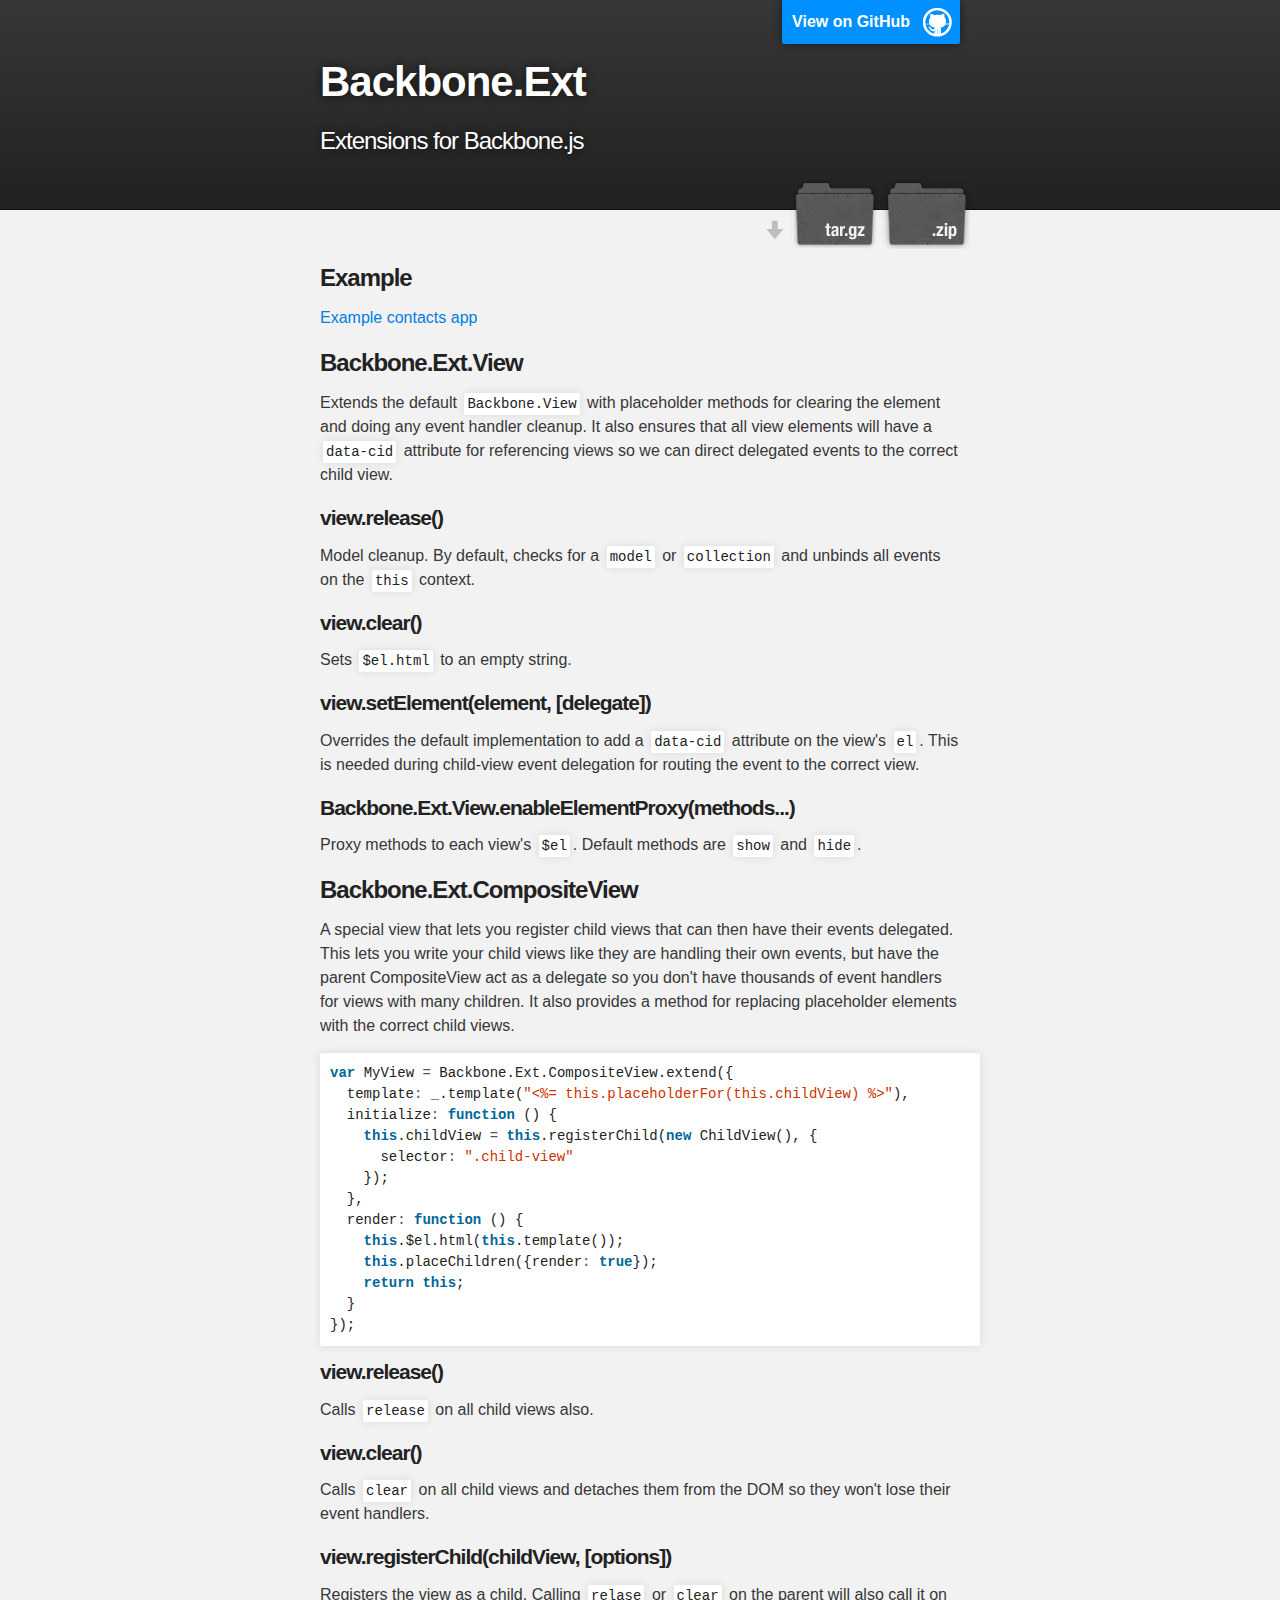
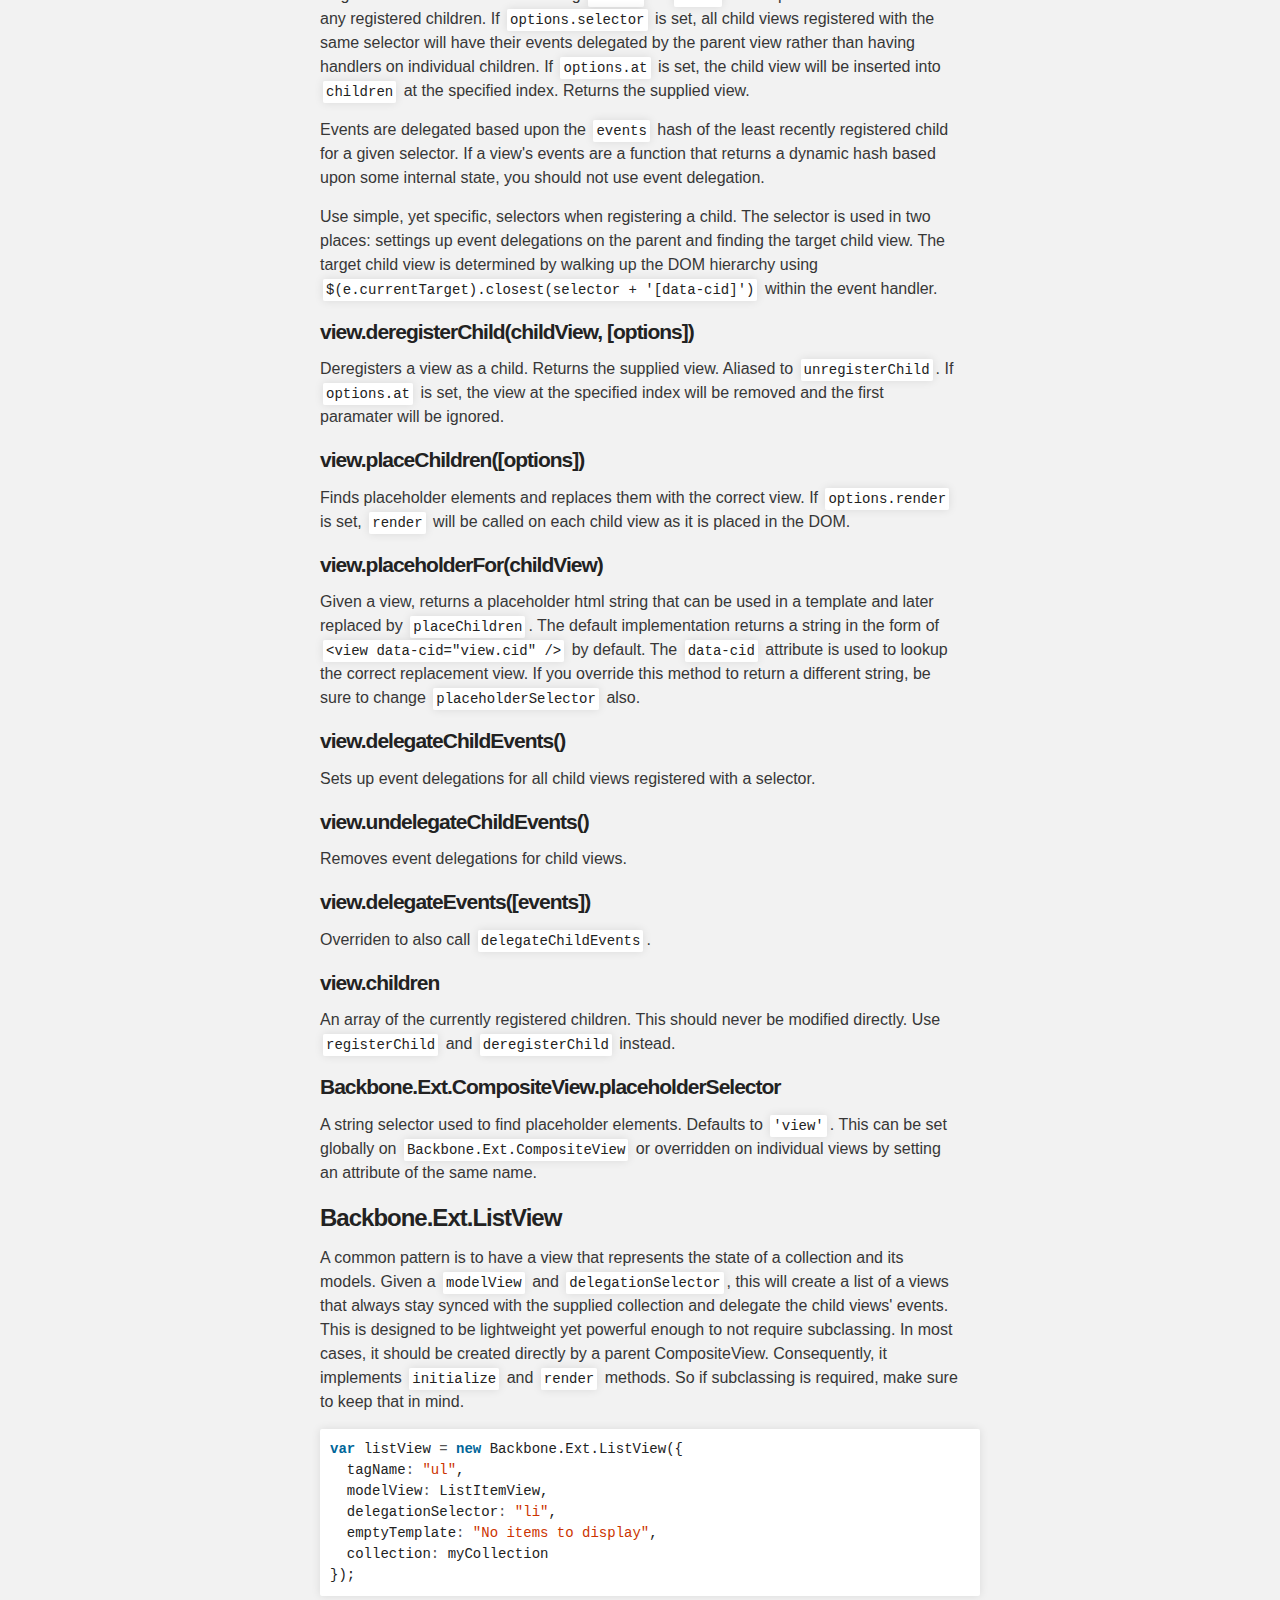
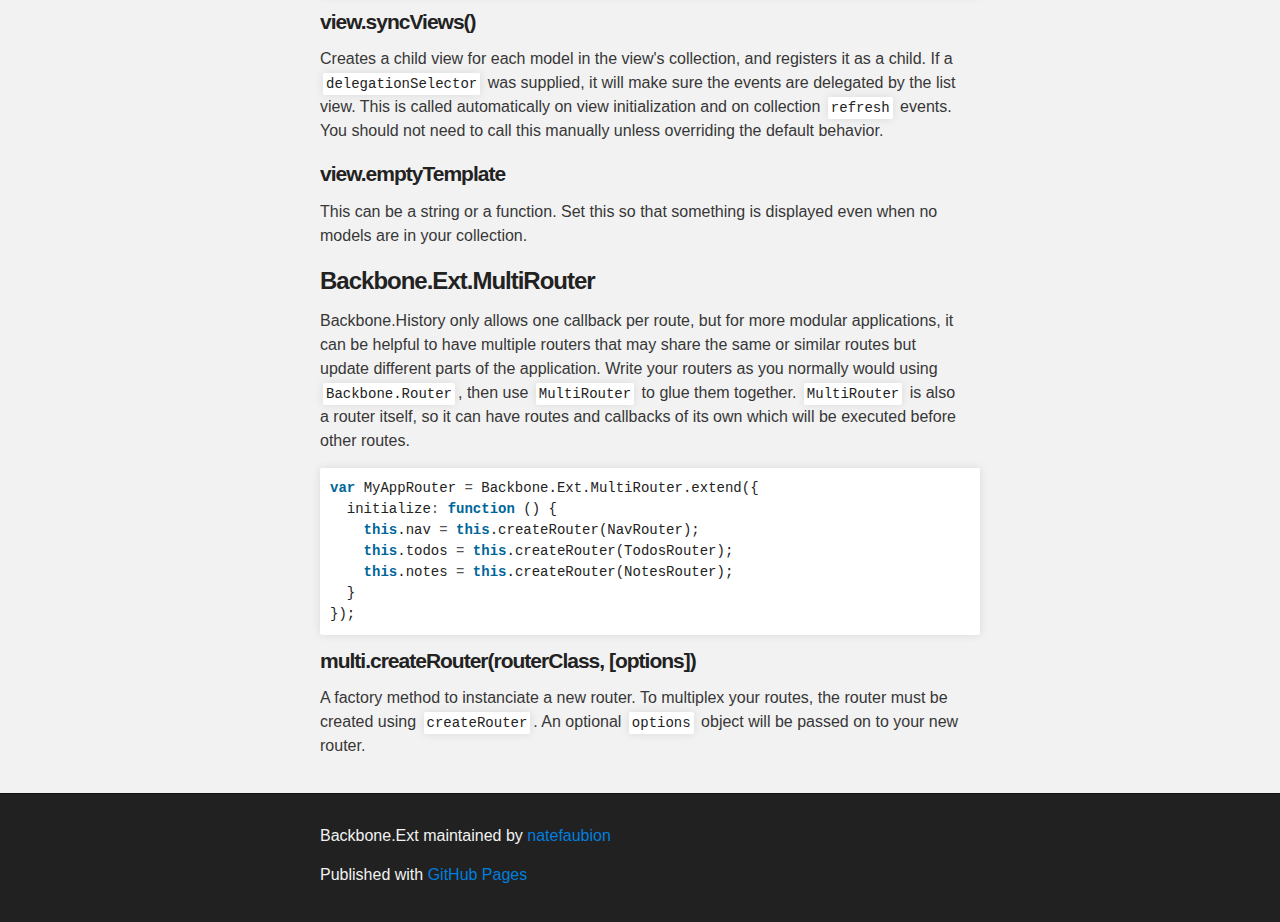
<file: index.html>
<!DOCTYPE html>
<html>

  <head>
    <meta charset='utf-8' />
    <meta http-equiv="X-UA-Compatible" content="chrome=1" />
    <meta name="description" content="Backbone.Ext : Extensions for Backbone.js" />

    <link rel="stylesheet" type="text/css" media="screen" href="stylesheets/stylesheet.css">

    <title>Backbone.Ext</title>
  </head>

  <body>

    <!-- HEADER -->
    <div id="header_wrap" class="outer">
        <header class="inner">
          <a id="forkme_banner" href="https://github.com/natefaubion/backbone.ext">View on GitHub</a>

          <h1 id="project_title">Backbone.Ext</h1>
          <h2 id="project_tagline">Extensions for Backbone.js</h2>

            <section id="downloads">
              <a class="zip_download_link" href="https://github.com/natefaubion/backbone.ext/zipball/master">Download this project as a .zip file</a>
              <a class="tar_download_link" href="https://github.com/natefaubion/backbone.ext/tarball/master">Download this project as a tar.gz file</a>
            </section>
        </header>
    </div>

    <!-- MAIN CONTENT -->
    <div id="main_content_wrap" class="outer">
      <section id="main_content" class="inner">

<h3>Example</h3>

<p><a href="http://natefaubion.github.com/backbone.ext/example/">Example contacts app</a></p>

<h3>Backbone.Ext.View</h3>

<p>Extends the default <code>Backbone.View</code> with placeholder methods for clearing the
element and doing any event handler cleanup. It also ensures that all view
elements will have a <code>data-cid</code> attribute for referencing views so we can
direct delegated events to the correct child view.</p>

<h4>view.release()</h4>

<p>Model cleanup. By default, checks for a <code>model</code> or <code>collection</code> and unbinds all
events on the <code>this</code> context.</p>

<h4>view.clear()</h4>

<p>Sets <code>$el.html</code> to an empty string.</p>

<h4>view.setElement(element, [delegate])</h4>

<p>Overrides the default implementation to add a <code>data-cid</code> attribute on the
view's <code>el</code>. This is needed during child-view event delegation for routing the
event to the correct view.</p>

<h4>Backbone.Ext.View.enableElementProxy(methods...)</h4>

<p>Proxy methods to each view's <code>$el</code>. Default methods are <code>show</code> and <code>hide</code>.</p>

<h3>Backbone.Ext.CompositeView</h3>

<p>A special view that lets you register child views that can then have their
events delegated. This lets you write your child views like they are handling
their own events, but have the parent CompositeView act as a delegate so you
don't have thousands of event handlers for views with many children. It also
provides a method for replacing placeholder elements with the correct child
views.</p>

<div class="highlight"><pre><span class="kd">var</span> <span class="nx">MyView</span> <span class="o">=</span> <span class="nx">Backbone</span><span class="p">.</span><span class="nx">Ext</span><span class="p">.</span><span class="nx">CompositeView</span><span class="p">.</span><span class="nx">extend</span><span class="p">({</span>
  <span class="nx">template</span><span class="o">:</span> <span class="nx">_</span><span class="p">.</span><span class="nx">template</span><span class="p">(</span><span class="s2">"&lt;%= this.placeholderFor(this.childView) %&gt;"</span><span class="p">),</span>
  <span class="nx">initialize</span><span class="o">:</span> <span class="kd">function</span> <span class="p">()</span> <span class="p">{</span>
    <span class="k">this</span><span class="p">.</span><span class="nx">childView</span> <span class="o">=</span> <span class="k">this</span><span class="p">.</span><span class="nx">registerChild</span><span class="p">(</span><span class="k">new</span> <span class="nx">ChildView</span><span class="p">(),</span> <span class="p">{</span>
      <span class="nx">selector</span><span class="o">:</span> <span class="s2">".child-view"</span>
    <span class="p">});</span>
  <span class="p">},</span>
  <span class="nx">render</span><span class="o">:</span> <span class="kd">function</span> <span class="p">()</span> <span class="p">{</span>
    <span class="k">this</span><span class="p">.</span><span class="nx">$el</span><span class="p">.</span><span class="nx">html</span><span class="p">(</span><span class="k">this</span><span class="p">.</span><span class="nx">template</span><span class="p">());</span>
    <span class="k">this</span><span class="p">.</span><span class="nx">placeChildren</span><span class="p">({</span><span class="nx">render</span><span class="o">:</span> <span class="kc">true</span><span class="p">});</span>
    <span class="k">return</span> <span class="k">this</span><span class="p">;</span>
  <span class="p">}</span>
<span class="p">});</span>
</pre></div>

<h4>view.release()</h4>

<p>Calls <code>release</code> on all child views also.</p>

<h4>view.clear()</h4>

<p>Calls <code>clear</code> on all child views and detaches them from the DOM so they won't
lose their event handlers.</p>

<h4>view.registerChild(childView, [options])</h4>

<p>Registers the view as a child. Calling <code>relase</code> or <code>clear</code> on the parent will
also call it on any registered children. If <code>options.selector</code> is set, all
child views registered with the same selector will have their events delegated
by the parent view rather than having handlers on individual children. If
<code>options.at</code> is set, the child view will be inserted into <code>children</code> at the
specified index. Returns the supplied view.</p>

<p>Events are delegated based upon the <code>events</code> hash of the least recently
registered child for a given selector. If a view's events are a function that
returns a dynamic hash based upon some internal state, you should not use event
delegation.</p>

<p>Use simple, yet specific, selectors when registering a child. The selector is
used in two places: settings up event delegations on the parent and finding the
target child view. The target child view is determined by walking up the DOM
hierarchy using <code>$(e.currentTarget).closest(selector + '[data-cid]')</code> within
the event handler.</p>

<h4>view.deregisterChild(childView, [options])</h4>

<p>Deregisters a view as a child. Returns the supplied view. Aliased to
<code>unregisterChild</code>. If <code>options.at</code> is set, the view at the specified index will
be removed and the first paramater will be ignored.</p>

<h4>view.placeChildren([options])</h4>

<p>Finds placeholder elements and replaces them with the correct view. If 
<code>options.render</code> is set, <code>render</code> will be called on each child view as it is 
placed in the DOM.</p>

<h4>view.placeholderFor(childView)</h4>

<p>Given a view, returns a placeholder html string that can be used in a template
and later replaced by <code>placeChildren</code>. The default implementation returns
a string in the form of <code>&lt;view data-cid="view.cid" /&gt;</code> by default. The
<code>data-cid</code> attribute is used to lookup the correct replacement view. If you
override this method to return a different string, be sure to change
<code>placeholderSelector</code> also.</p>

<h4>view.delegateChildEvents()</h4>

<p>Sets up event delegations for all child views registered with a selector.</p>

<h4>view.undelegateChildEvents()</h4>

<p>Removes event delegations for child views.</p>

<h4>view.delegateEvents([events])</h4>

<p>Overriden to also call <code>delegateChildEvents</code>.</p>

<h4>view.children</h4>

<p>An array of the currently registered children. This should never be modified
directly. Use <code>registerChild</code> and <code>deregisterChild</code> instead.</p>

<h4>Backbone.Ext.CompositeView.placeholderSelector</h4>

<p>A string selector used to find placeholder elements. Defaults to <code>'view'</code>. This
can be set globally on <code>Backbone.Ext.CompositeView</code> or overridden on individual
views by setting an attribute of the same name.</p>

<h3>Backbone.Ext.ListView</h3>

<p>A common pattern is to have a view that represents the state of a collection
and its models. Given a <code>modelView</code> and <code>delegationSelector</code>, this will create
a list of a views that always stay synced with the supplied collection and
delegate the child views' events. This is designed to be lightweight yet
powerful enough to not require subclassing. In most cases, it should be created
directly by a parent CompositeView.  Consequently, it implements <code>initialize</code>
and <code>render</code> methods. So if subclassing is required, make sure to keep that in
mind.</p>

<div class="highlight"><pre><span class="kd">var</span> <span class="nx">listView</span> <span class="o">=</span> <span class="k">new</span> <span class="nx">Backbone</span><span class="p">.</span><span class="nx">Ext</span><span class="p">.</span><span class="nx">ListView</span><span class="p">({</span>
  <span class="nx">tagName</span><span class="o">:</span> <span class="s2">"ul"</span><span class="p">,</span>
  <span class="nx">modelView</span><span class="o">:</span> <span class="nx">ListItemView</span><span class="p">,</span>
  <span class="nx">delegationSelector</span><span class="o">:</span> <span class="s2">"li"</span><span class="p">,</span>
  <span class="nx">emptyTemplate</span><span class="o">:</span> <span class="s2">"No items to display"</span><span class="p">,</span>
  <span class="nx">collection</span><span class="o">:</span> <span class="nx">myCollection</span>
<span class="p">});</span>
</pre></div>

<h4>view.syncViews()</h4>

<p>Creates a child view for each model in the view's collection, and registers it
as a child. If a <code>delegationSelector</code> was supplied, it will make sure the
events are delegated by the list view. This is called automatically on view
initialization and on collection <code>refresh</code> events. You should not need to call
this manually unless overriding the default behavior.</p>

<h4>view.emptyTemplate</h4>

<p>This can be a string or a function. Set this so that something is displayed
even when no models are in your collection.</p>

<h3>Backbone.Ext.MultiRouter</h3>

<p>Backbone.History only allows one callback per route, but for more modular
applications, it can be helpful to have multiple routers that may share the
same or similar routes but update different parts of the application. Write
your routers as you normally would using <code>Backbone.Router</code>, then use
<code>MultiRouter</code> to glue them together. <code>MultiRouter</code> is also a router itself, so
it can have routes and callbacks of its own which will be executed before other
routes.</p>

<div class="highlight"><pre><span class="kd">var</span> <span class="nx">MyAppRouter</span> <span class="o">=</span> <span class="nx">Backbone</span><span class="p">.</span><span class="nx">Ext</span><span class="p">.</span><span class="nx">MultiRouter</span><span class="p">.</span><span class="nx">extend</span><span class="p">({</span>
  <span class="nx">initialize</span><span class="o">:</span> <span class="kd">function</span> <span class="p">()</span> <span class="p">{</span>
    <span class="k">this</span><span class="p">.</span><span class="nx">nav</span> <span class="o">=</span> <span class="k">this</span><span class="p">.</span><span class="nx">createRouter</span><span class="p">(</span><span class="nx">NavRouter</span><span class="p">);</span>
    <span class="k">this</span><span class="p">.</span><span class="nx">todos</span> <span class="o">=</span> <span class="k">this</span><span class="p">.</span><span class="nx">createRouter</span><span class="p">(</span><span class="nx">TodosRouter</span><span class="p">);</span>
    <span class="k">this</span><span class="p">.</span><span class="nx">notes</span> <span class="o">=</span> <span class="k">this</span><span class="p">.</span><span class="nx">createRouter</span><span class="p">(</span><span class="nx">NotesRouter</span><span class="p">);</span>
  <span class="p">}</span>
<span class="p">});</span>
</pre></div>

<h4>multi.createRouter(routerClass, [options])</h4>

<p>A factory method to instanciate a new router. To multiplex your routes, the
router must be created using <code>createRouter</code>. An optional <code>options</code> object will
be passed on to your new router.</p>
      </section>
    </div>

    <!-- FOOTER  -->
    <div id="footer_wrap" class="outer">
      <footer class="inner">
        <p class="copyright">Backbone.Ext maintained by <a href="https://github.com/natefaubion">natefaubion</a></p>
        <p>Published with <a href="http://pages.github.com">GitHub Pages</a></p>
      </footer>
    </div>

    

  </body>
</html>
</file>
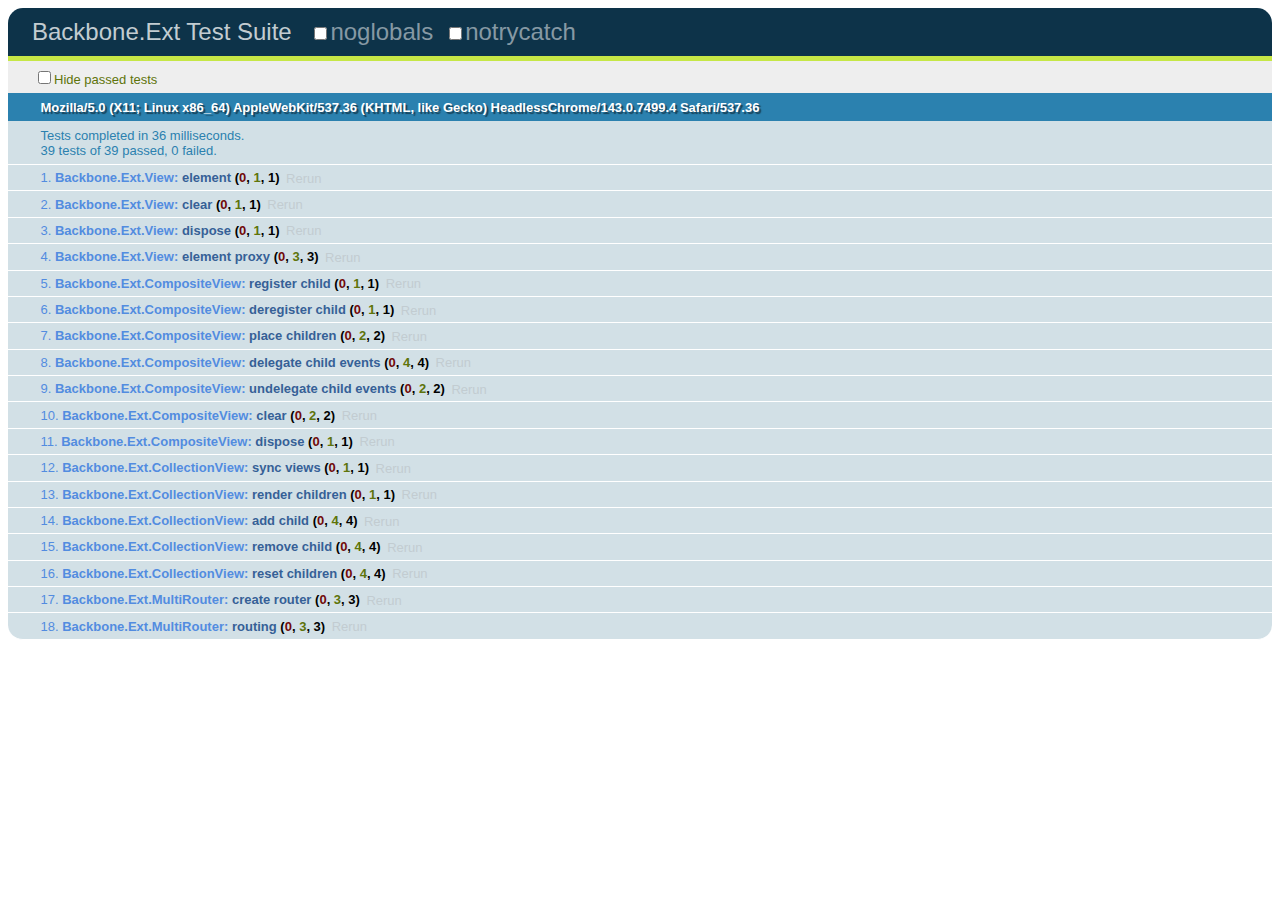
<file: test/test.html>
<!DOCTYPE HTML>
<title>Backbone.Ext Test Suite</title>
<link rel="stylesheet" href="../vendor/qunit.css" type="text/css">

<script src="../vendor/jquery.js"></script>
<script src="../vendor/qunit.js"></script>
<script src="../vendor/underscore.js"></script>
<script src="../vendor/backbone.js"></script>
<script src="../backbone.ext.js"></script>

<script src="view.js"></script>
<script src="compositeview.js"></script>
<script src="collectionview.js"></script>
<script src="multirouter.js"></script>

<div id="qunit"></div>
</file>
<file: stylesheets/stylesheet.css>
/*******************************************************************************
Slate Theme for Github Pages
by Jason Costello, @jsncostello
*******************************************************************************/

@import url(pygment_trac.css);

/*******************************************************************************
MeyerWeb Reset
*******************************************************************************/

html, body, div, span, applet, object, iframe,
h1, h2, h3, h4, h5, h6, p, blockquote, pre,
a, abbr, acronym, address, big, cite, code,
del, dfn, em, img, ins, kbd, q, s, samp,
small, strike, strong, sub, sup, tt, var,
b, u, i, center,
dl, dt, dd, ol, ul, li,
fieldset, form, label, legend,
table, caption, tbody, tfoot, thead, tr, th, td,
article, aside, canvas, details, embed,
figure, figcaption, footer, header, hgroup,
menu, nav, output, ruby, section, summary,
time, mark, audio, video {
  margin: 0;
  padding: 0;
  border: 0;
  font: inherit;
  vertical-align: baseline;
}

/* HTML5 display-role reset for older browsers */
article, aside, details, figcaption, figure,
footer, header, hgroup, menu, nav, section {
  display: block;
}

ol, ul {
  list-style: none;
}

blockquote, q {
}

table {
  border-collapse: collapse;
  border-spacing: 0;
}

a:focus {
  outline: none;
}

/*******************************************************************************
Theme Styles
*******************************************************************************/

body {
  box-sizing: border-box;
  color:#373737;
  background: #212121;
  font-size: 16px;
  font-family: 'Myriad Pro', Calibri, Helvetica, Arial, sans-serif;
  line-height: 1.5;
  -webkit-font-smoothing: antialiased;
}

h1, h2, h3, h4, h5, h6 {
  margin: 10px 0;
  font-weight: 700;
  color:#222222;
  font-family: 'Lucida Grande', 'Calibri', Helvetica, Arial, sans-serif;
  letter-spacing: -1px;
}

h1 {
  font-size: 36px;
  font-weight: 700;
}

h2 {
  padding-bottom: 10px;
  font-size: 32px;
  background: url('../images/bg_hr.png') repeat-x bottom;
}

h3 {
  font-size: 24px;
}

h4 {
  font-size: 21px;
}

h5 {
  font-size: 18px;
}

h6 {
  font-size: 16px;
}

p {
  margin: 10px 0 15px 0;
}

footer p {
  color: #f2f2f2;
}

a {
  text-decoration: none;
  color: #007edf;
  text-shadow: none;

  transition: color 0.5s ease;
  transition: text-shadow 0.5s ease;
  -webkit-transition: color 0.5s ease;
  -webkit-transition: text-shadow 0.5s ease;
  -moz-transition: color 0.5s ease;
  -moz-transition: text-shadow 0.5s ease;
  -o-transition: color 0.5s ease;
  -o-transition: text-shadow 0.5s ease;
  -ms-transition: color 0.5s ease;
  -ms-transition: text-shadow 0.5s ease;
}

#main_content a:hover {
  color: #0069ba;
  text-shadow: #0090ff 0px 0px 2px;
}

footer a:hover {
  color: #43adff;
  text-shadow: #0090ff 0px 0px 2px;
}

em {
  font-style: italic;
}

strong {
  font-weight: bold;
}

img {
  position: relative;
  margin: 0 auto;
  max-width: 739px;
  padding: 5px;
  margin: 10px 0 10px 0;
  border: 1px solid #ebebeb;

  box-shadow: 0 0 5px #ebebeb;
  -webkit-box-shadow: 0 0 5px #ebebeb;
  -moz-box-shadow: 0 0 5px #ebebeb;
  -o-box-shadow: 0 0 5px #ebebeb;
  -ms-box-shadow: 0 0 5px #ebebeb;
}

pre, code {
  width: 100%;
  color: #222;
  background-color: #fff;

  font-family: Monaco, "Bitstream Vera Sans Mono", "Lucida Console", Terminal, monospace;
  font-size: 14px;

  border-radius: 2px;
  -moz-border-radius: 2px;
  -webkit-border-radius: 2px;



}

pre {
  width: 100%;
  padding: 10px;
  box-shadow: 0 0 10px rgba(0,0,0,.1);
  overflow: auto;
}

code {
  padding: 3px;
  margin: 0 3px;
  box-shadow: 0 0 10px rgba(0,0,0,.1);
}

pre code {
  display: block;
  box-shadow: none;
}

blockquote {
  color: #666;
  margin-bottom: 20px;
  padding: 0 0 0 20px;
  border-left: 3px solid #bbb;
}

ul, ol, dl {
  margin-bottom: 15px
}

ul li {
  list-style: inside;
  padding-left: 20px;
}

ol li {
  list-style: decimal inside;
  padding-left: 20px;
}

dl dt {
  font-weight: bold;
}

dl dd {
  padding-left: 20px;
  font-style: italic;
}

dl p {
  padding-left: 20px;
  font-style: italic;
}

hr {
  height: 1px;
  margin-bottom: 5px;
  border: none;
  background: url('../images/bg_hr.png') repeat-x center;
}

table {
  border: 1px solid #373737;
  margin-bottom: 20px;
  text-align: left;
 }

th {
  font-family: 'Lucida Grande', 'Helvetica Neue', Helvetica, Arial, sans-serif;
  padding: 10px;
  background: #373737;
  color: #fff;
 }

td {
  padding: 10px;
  border: 1px solid #373737;
 }

form {
  background: #f2f2f2;
  padding: 20px;
}

img {
  width: 100%;
  max-width: 100%;
}

/*******************************************************************************
Full-Width Styles
*******************************************************************************/

.outer {
  width: 100%;
}

.inner {
  position: relative;
  max-width: 640px;
  padding: 20px 10px;
  margin: 0 auto;
}

#forkme_banner {
  display: block;
  position: absolute;
  top:0;
  right: 10px;
  z-index: 10;
  padding: 10px 50px 10px 10px;
  color: #fff;
  background: url('../images/blacktocat.png') #0090ff no-repeat 95% 50%;
  font-weight: 700;
  box-shadow: 0 0 10px rgba(0,0,0,.5);
  border-bottom-left-radius: 2px;
  border-bottom-right-radius: 2px;
}

#header_wrap {
  background: #212121;
  background: -moz-linear-gradient(top, #373737, #212121);
  background: -webkit-linear-gradient(top, #373737, #212121);
  background: -ms-linear-gradient(top, #373737, #212121);
  background: -o-linear-gradient(top, #373737, #212121);
  background: linear-gradient(top, #373737, #212121);
}

#header_wrap .inner {
  padding: 50px 10px 30px 10px;
}

#project_title {
  margin: 0;
  color: #fff;
  font-size: 42px;
  font-weight: 700;
  text-shadow: #111 0px 0px 10px;
}

#project_tagline {
  color: #fff;
  font-size: 24px;
  font-weight: 300;
  background: none;
  text-shadow: #111 0px 0px 10px;
}

#downloads {
  position: absolute;
  width: 210px;
  z-index: 10;
  bottom: -40px;
  right: 0;
  height: 70px;
  background: url('../images/icon_download.png') no-repeat 0% 90%;
}

.zip_download_link {
  display: block;
  float: right;
  width: 90px;
  height:70px;
  text-indent: -5000px;
  overflow: hidden;
  background: url(../images/sprite_download.png) no-repeat bottom left;
}

.tar_download_link {
  display: block;
  float: right;
  width: 90px;
  height:70px;
  text-indent: -5000px;
  overflow: hidden;
  background: url(../images/sprite_download.png) no-repeat bottom right;
  margin-left: 10px;
}

.zip_download_link:hover {
  background: url(../images/sprite_download.png) no-repeat top left;
}

.tar_download_link:hover {
  background: url(../images/sprite_download.png) no-repeat top right;
}

#main_content_wrap {
  background: #f2f2f2;
  border-top: 1px solid #111;
  border-bottom: 1px solid #111;
}

#main_content {
  padding-top: 40px;
}

#footer_wrap {
  background: #212121;
}



/*******************************************************************************
Small Device Styles
*******************************************************************************/

@media screen and (max-width: 480px) {
  body {
    font-size:14px;
  }

  #downloads {
    display: none;
  }

  .inner {
    min-width: 320px;
    max-width: 480px;
  }

  #project_title {
  font-size: 32px;
  }

  h1 {
    font-size: 28px;
  }

  h2 {
    font-size: 24px;
  }

  h3 {
    font-size: 21px;
  }

  h4 {
    font-size: 18px;
  }

  h5 {
    font-size: 14px;
  }

  h6 {
    font-size: 12px;
  }

  code, pre {
    min-width: 320px;
    max-width: 480px;
    font-size: 11px;
  }

}
</file>
<file: vendor/qunit.css>
/**
 * QUnit v1.8.0 - A JavaScript Unit Testing Framework
 *
 * http://docs.jquery.com/QUnit
 *
 * Copyright (c) 2012 John Resig, Jörn Zaefferer
 * Dual licensed under the MIT (MIT-LICENSE.txt)
 * or GPL (GPL-LICENSE.txt) licenses.
 */

/** Font Family and Sizes */

#qunit-tests, #qunit-header, #qunit-banner, #qunit-testrunner-toolbar, #qunit-userAgent, #qunit-testresult {
	font-family: "Helvetica Neue Light", "HelveticaNeue-Light", "Helvetica Neue", Calibri, Helvetica, Arial, sans-serif;
}

#qunit-testrunner-toolbar, #qunit-userAgent, #qunit-testresult, #qunit-tests li { font-size: small; }
#qunit-tests { font-size: smaller; }


/** Resets */

#qunit-tests, #qunit-tests ol, #qunit-header, #qunit-banner, #qunit-userAgent, #qunit-testresult {
	margin: 0;
	padding: 0;
}


/** Header */

#qunit-header {
	padding: 0.5em 0 0.5em 1em;

	color: #8699a4;
	background-color: #0d3349;

	font-size: 1.5em;
	line-height: 1em;
	font-weight: normal;

	border-radius: 15px 15px 0 0;
	-moz-border-radius: 15px 15px 0 0;
	-webkit-border-top-right-radius: 15px;
	-webkit-border-top-left-radius: 15px;
}

#qunit-header a {
	text-decoration: none;
	color: #c2ccd1;
}

#qunit-header a:hover,
#qunit-header a:focus {
	color: #fff;
}

#qunit-header label {
	display: inline-block;
	padding-left: 0.5em;
}

#qunit-banner {
	height: 5px;
}

#qunit-testrunner-toolbar {
	padding: 0.5em 0 0.5em 2em;
	color: #5E740B;
	background-color: #eee;
}

#qunit-userAgent {
	padding: 0.5em 0 0.5em 2.5em;
	background-color: #2b81af;
	color: #fff;
	text-shadow: rgba(0, 0, 0, 0.5) 2px 2px 1px;
}


/** Tests: Pass/Fail */

#qunit-tests {
	list-style-position: inside;
}

#qunit-tests li {
	padding: 0.4em 0.5em 0.4em 2.5em;
	border-bottom: 1px solid #fff;
	list-style-position: inside;
}

#qunit-tests.hidepass li.pass, #qunit-tests.hidepass li.running  {
	display: none;
}

#qunit-tests li strong {
	cursor: pointer;
}

#qunit-tests li a {
	padding: 0.5em;
	color: #c2ccd1;
	text-decoration: none;
}
#qunit-tests li a:hover,
#qunit-tests li a:focus {
	color: #000;
}

#qunit-tests ol {
	margin-top: 0.5em;
	padding: 0.5em;

	background-color: #fff;

	border-radius: 15px;
	-moz-border-radius: 15px;
	-webkit-border-radius: 15px;

	box-shadow: inset 0px 2px 13px #999;
	-moz-box-shadow: inset 0px 2px 13px #999;
	-webkit-box-shadow: inset 0px 2px 13px #999;
}

#qunit-tests table {
	border-collapse: collapse;
	margin-top: .2em;
}

#qunit-tests th {
	text-align: right;
	vertical-align: top;
	padding: 0 .5em 0 0;
}

#qunit-tests td {
	vertical-align: top;
}

#qunit-tests pre {
	margin: 0;
	white-space: pre-wrap;
	word-wrap: break-word;
}

#qunit-tests del {
	background-color: #e0f2be;
	color: #374e0c;
	text-decoration: none;
}

#qunit-tests ins {
	background-color: #ffcaca;
	color: #500;
	text-decoration: none;
}

/*** Test Counts */

#qunit-tests b.counts                       { color: black; }
#qunit-tests b.passed                       { color: #5E740B; }
#qunit-tests b.failed                       { color: #710909; }

#qunit-tests li li {
	margin: 0.5em;
	padding: 0.4em 0.5em 0.4em 0.5em;
	background-color: #fff;
	border-bottom: none;
	list-style-position: inside;
}

/*** Passing Styles */

#qunit-tests li li.pass {
	color: #5E740B;
	background-color: #fff;
	border-left: 26px solid #C6E746;
}

#qunit-tests .pass                          { color: #528CE0; background-color: #D2E0E6; }
#qunit-tests .pass .test-name               { color: #366097; }

#qunit-tests .pass .test-actual,
#qunit-tests .pass .test-expected           { color: #999999; }

#qunit-banner.qunit-pass                    { background-color: #C6E746; }

/*** Failing Styles */

#qunit-tests li li.fail {
	color: #710909;
	background-color: #fff;
	border-left: 26px solid #EE5757;
	white-space: pre;
}

#qunit-tests > li:last-child {
	border-radius: 0 0 15px 15px;
	-moz-border-radius: 0 0 15px 15px;
	-webkit-border-bottom-right-radius: 15px;
	-webkit-border-bottom-left-radius: 15px;
}

#qunit-tests .fail                          { color: #000000; background-color: #EE5757; }
#qunit-tests .fail .test-name,
#qunit-tests .fail .module-name             { color: #000000; }

#qunit-tests .fail .test-actual             { color: #EE5757; }
#qunit-tests .fail .test-expected           { color: green;   }

#qunit-banner.qunit-fail                    { background-color: #EE5757; }


/** Result */

#qunit-testresult {
	padding: 0.5em 0.5em 0.5em 2.5em;

	color: #2b81af;
	background-color: #D2E0E6;

	border-bottom: 1px solid white;
}
#qunit-testresult .module-name {
	font-weight: bold;
}

/** Fixture */

#qunit-fixture {
	position: absolute;
	top: -10000px;
	left: -10000px;
	width: 1000px;
	height: 1000px;
}
</file>
